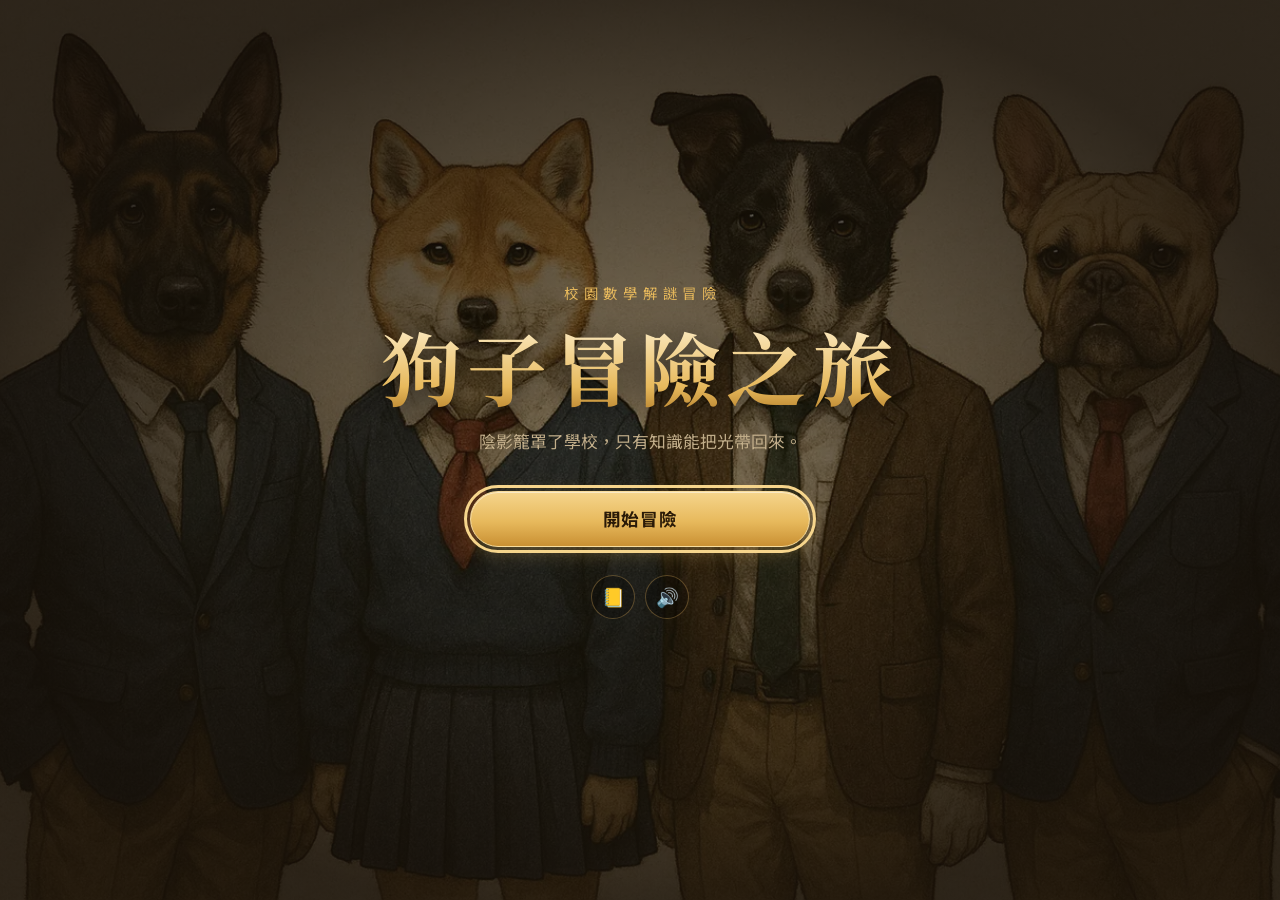
<file: index.html>
<!DOCTYPE html>
<html lang="zh-TW">

<head>
    <meta charset="UTF-8">
    <meta name="viewport" content="width=device-width, initial-scale=1.0, viewport-fit=cover">
    <meta name="theme-color" content="#140e08">
    <meta name="description" content="狗子冒險之旅：和狗狗夥伴一起解開校園數學謎題的冒險遊戲。">
    <title>狗子冒險之旅</title>
    <link rel="icon" href="images/shiba.webp" type="image/webp">
    <link rel="preconnect" href="https://fonts.googleapis.com">
    <link rel="preconnect" href="https://fonts.gstatic.com" crossorigin>
    <link rel="stylesheet" href="https://fonts.googleapis.com/css2?family=Noto+Sans+TC:wght@400;700&family=Noto+Serif+TC:wght@600;700&display=swap">
    <link rel="stylesheet" href="css/game.css">
</head>

<body>
    <div class="scene-bg" style="background-image:url('images/intro.webp')"></div>

    <!-- 標題畫面 -->
    <section id="title-screen" class="screen active" aria-labelledby="game-title">
        <div class="title-badge">校園數學解謎冒險</div>
        <h1 id="game-title" class="game-title">狗子冒險之旅</h1>
        <p class="title-sub">陰影籠罩了學校，只有知識能把光帶回來。</p>
        <div class="title-actions">
            <button id="continue-btn" class="btn btn-primary btn-lg hidden">
                ▶ 繼續冒險 <span class="continue-info" id="continue-info"></span>
            </button>
            <button id="new-game-btn" class="btn btn-primary btn-lg">開始冒險</button>
        </div>
        <div class="title-foot">
            <a class="icon-btn" href="record.html" title="學習紀錄" aria-label="學習紀錄">📒</a>
            <button class="icon-btn" id="sound-btn" type="button"></button>
        </div>
    </section>

    <!-- 故事 -->
    <section id="story-screen" class="screen" aria-label="故事">
        <button class="btn btn-ghost btn-sm story-skip" id="skip-btn" type="button">跳過故事 ⏭</button>
        <div class="story-box panel">
            <p class="story-text" id="story-text" aria-live="polite"></p>
            <div class="story-foot">
                <div class="story-dots" id="story-dots"></div>
                <span class="story-next-hint">點一下或按空白鍵繼續 ▼</span>
            </div>
        </div>
    </section>

    <!-- 角色選擇 -->
    <section id="select-screen" class="screen" aria-labelledby="select-title">
        <div class="select-head">
            <h2 id="select-title">選擇你的冒險夥伴</h2>
            <p>每位夥伴都有獨特的能力，會在挑戰中幫上忙！</p>
        </div>
        <div class="char-grid" id="char-grid" role="radiogroup" aria-labelledby="select-title"></div>
        <div class="select-bar">
            <span class="picked" id="picked-text">尚未選擇夥伴</span>
            <button id="confirm-btn" class="btn btn-primary btn-lg" disabled>出發冒險 →</button>
        </div>
    </section>

    <script src="js/core.js"></script>
    <script src="js/intro.js"></script>
</body>

</html>
</file>
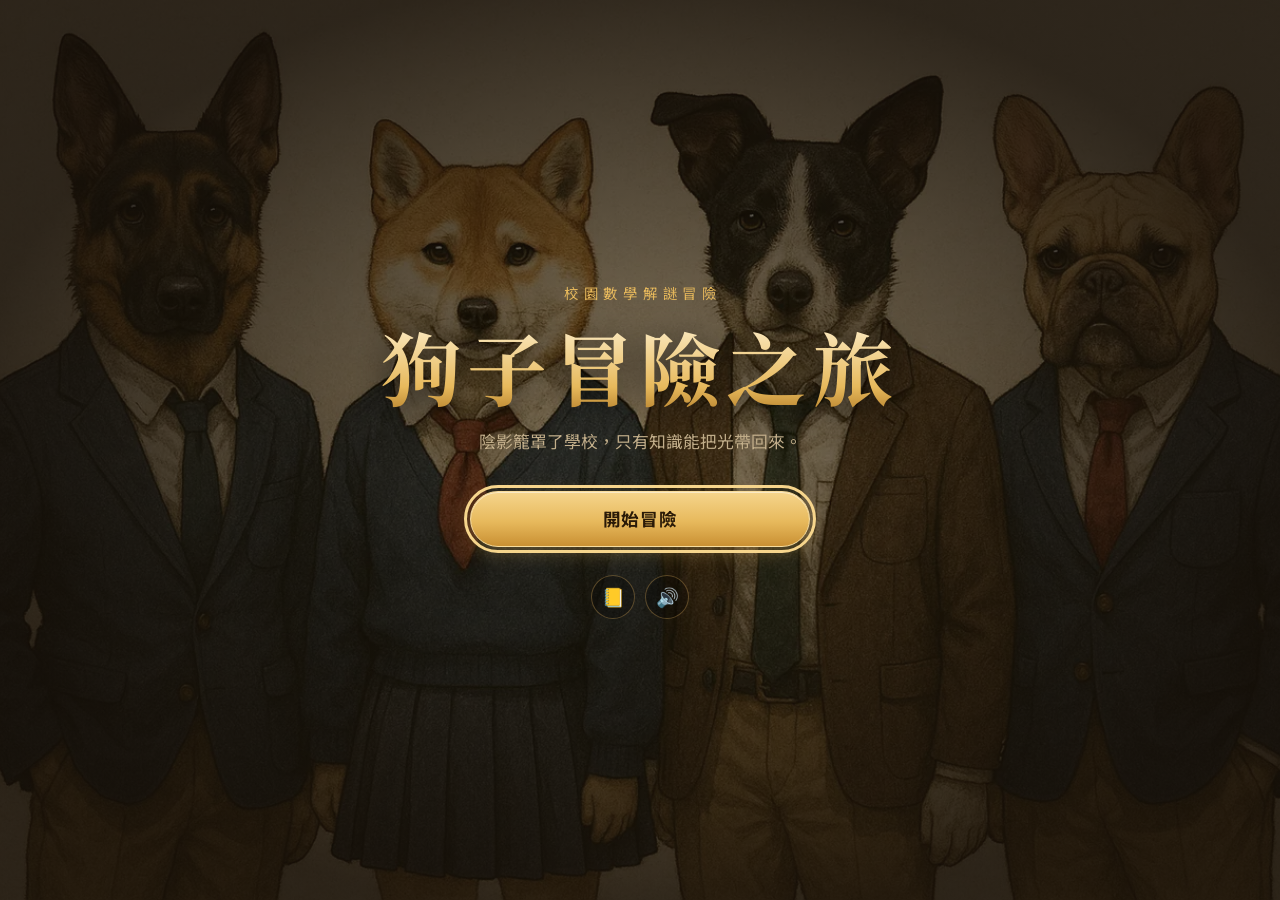
<file: map_selection.html>
<!DOCTYPE html>
<html lang="zh-TW">

<head>
    <meta charset="UTF-8">
    <meta name="viewport" content="width=device-width, initial-scale=1.0, viewport-fit=cover">
    <meta name="theme-color" content="#140e08">
    <title>校園地圖 - 狗子冒險之旅</title>
    <link rel="icon" href="images/shiba.webp" type="image/webp">
    <link rel="preconnect" href="https://fonts.googleapis.com">
    <link rel="preconnect" href="https://fonts.gstatic.com" crossorigin>
    <link rel="stylesheet" href="https://fonts.googleapis.com/css2?family=Noto+Sans+TC:wght@400;700&family=Noto+Serif+TC:wght@600;700&display=swap">
    <link rel="stylesheet" href="css/game.css">
</head>

<body>
    <div class="scene-bg" style="background-image:url('images/map.webp')"></div>

    <header class="hud">
        <img class="hud-avatar" id="hud-avatar" src="" alt="">
        <div class="hud-who">
            <strong id="hud-name"></strong>
            <span id="hud-ability"></span>
        </div>
        <div class="hud-spacer"></div>
        <span class="chip" title="肉乾"><span aria-hidden="true">🦴</span><span class="sr-only">肉乾</span><span class="gold" id="hud-jerky">0</span></span>
        <span class="chip stars-chip" title="星星"><span aria-hidden="true">⭐</span><span class="sr-only">星星</span><span class="gold" id="hud-stars">0</span></span>
        <div class="hud-actions">
            <a class="icon-btn" href="record.html" title="學習紀錄" aria-label="學習紀錄">📒</a>
            <button class="icon-btn" id="sound-btn" type="button"></button>
            <button class="icon-btn" id="menu-btn" type="button" title="選單" aria-label="選單">⚙️</button>
        </div>
    </header>

    <main class="map-main">
        <div class="quest-banner panel">
            <span class="quest-icon" id="quest-icon" aria-hidden="true">🧭</span>
            <div>
                <strong id="quest-title"></strong>
                <p id="quest-desc"></p>
            </div>
            <div class="progress-track">
                <small id="progress-text"></small>
                <div class="bar"><i id="progress-bar"></i></div>
            </div>
        </div>

        <div class="map-frame" id="map-frame">
            <img src="images/map.webp" alt="狗子學校校園地圖" width="1536" height="1024">
            <svg class="route" viewBox="0 0 150 100" aria-hidden="true" id="route"></svg>
        </div>

        <div class="stage-list" id="stage-list"></div>
    </main>

    <script src="js/core.js"></script>
    <script src="js/map_select.js"></script>
</body>

</html>
</file>
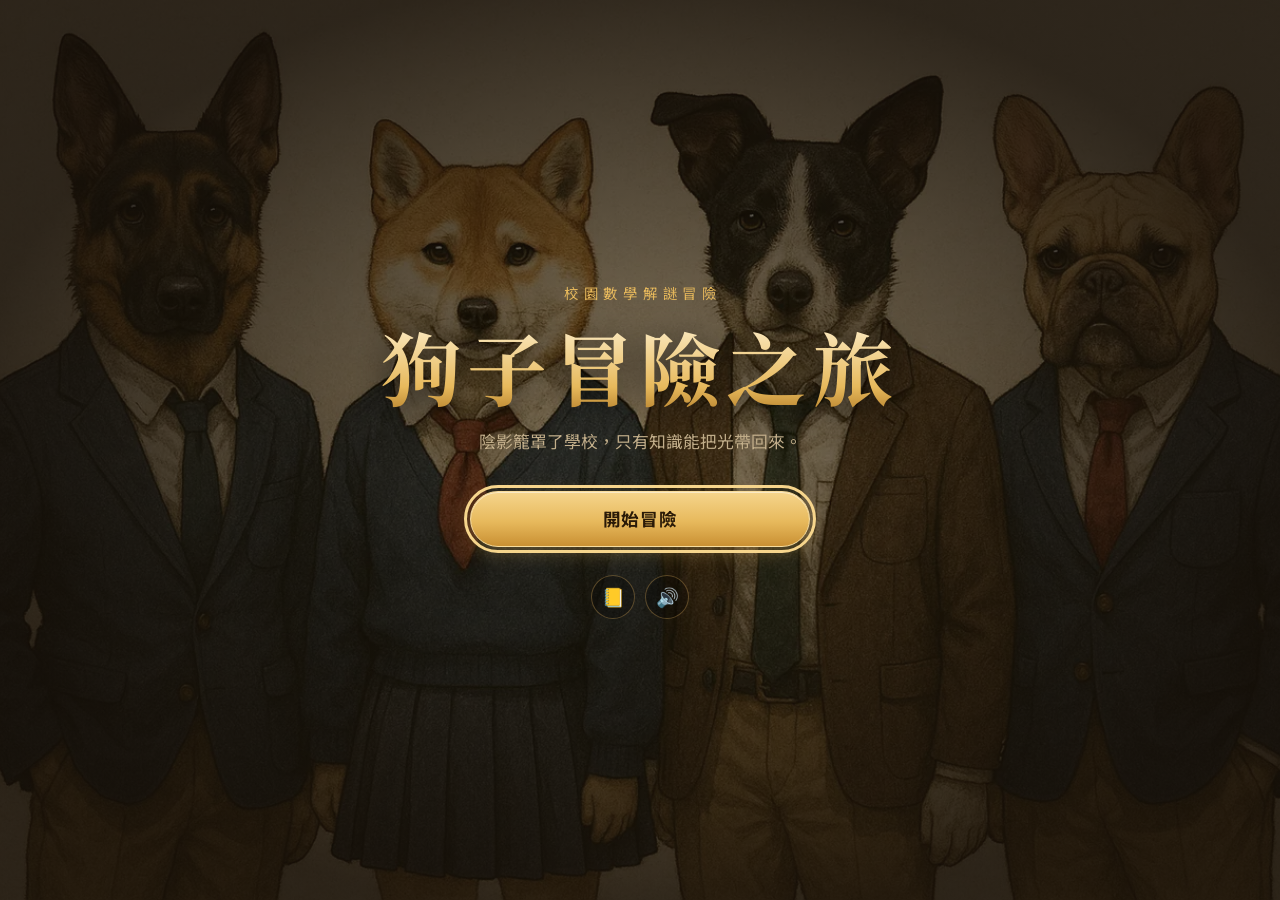
<file: quiz.html>
<!DOCTYPE html>
<html lang="zh-TW">

<head>
    <meta charset="UTF-8">
    <meta name="viewport" content="width=device-width, initial-scale=1.0, viewport-fit=cover">
    <meta name="theme-color" content="#140e08">
    <title>挑戰 - 狗子冒險之旅</title>
    <link rel="icon" href="images/shiba.webp" type="image/webp">
    <link rel="preconnect" href="https://fonts.googleapis.com">
    <link rel="preconnect" href="https://fonts.gstatic.com" crossorigin>
    <link rel="stylesheet" href="https://fonts.googleapis.com/css2?family=Noto+Sans+TC:wght@400;700&family=Noto+Serif+TC:wght@600;700&display=swap">
    <link rel="stylesheet" href="css/game.css">
</head>

<body class="quiz-page">
    <!-- 第一人稱 3D 房間 -->
    <div class="stage3d" id="stage3d">
        <div class="world" id="world">
            <div class="face floor" id="floor"></div>
            <div class="face ceiling" id="ceiling"></div>
            <div class="face wall wall-left" id="wall-left"></div>
            <div class="face wall wall-right" id="wall-right"></div>
            <div class="face wall wall-back" id="wall-back"></div>
            <div class="portal" id="portal"></div>
            <div class="board" id="board">
                <div class="leaf leaf-l"></div>
                <div class="leaf leaf-r"></div>
                <div class="board-content" id="board-content">
                    <div class="board-num" id="q-num"></div>
                    <p class="board-q" id="q-text" aria-live="polite"></p>
                    <p class="board-hint hidden" id="hint-text"></p>
                </div>
            </div>
            <div id="tablets"></div>
        </div>
        <div class="dust" aria-hidden="true"></div>
        <div class="vignette" aria-hidden="true"></div>
        <div class="fader" id="fader"></div>
    </div>

    <header class="hud quiz-hud">
        <button class="icon-btn" id="exit-btn" type="button" title="返回地圖" aria-label="返回地圖">←</button>
        <div class="hud-who">
            <strong id="stage-title"></strong>
            <span id="stage-topic"></span>
        </div>
        <div class="hud-spacer"></div>
        <span class="chip" id="streak-chip" title="連續答對"><span aria-hidden="true">🔥</span><span class="sr-only">連續答對</span><span class="gold" id="hud-streak">0</span></span>
        <span class="chip" id="jerky-chip" title="肉乾"><span aria-hidden="true">🦴</span><span class="sr-only">肉乾</span><span class="gold" id="hud-jerky">0</span></span>
        <div class="hud-actions">
            <button class="icon-btn" id="auto-read-btn" type="button"></button>
            <button class="icon-btn" id="sound-btn" type="button"></button>
        </div>
        <div class="steps" id="steps" aria-hidden="true"></div>
    </header>

    <!-- 答題後的解說 -->
    <div class="sheet hidden" id="feedback" role="status"></div>

    <!-- 底部操作列 -->
    <nav class="quiz-bar" id="quiz-bar">
        <button class="icon-btn" id="read-btn" type="button" title="朗讀題目" aria-label="朗讀題目">🔊</button>
        <button class="icon-btn tool-btn" id="hint-btn" type="button" title="提示（花 1 個肉乾）" aria-label="提示，花 1 個肉乾">💡<small>1</small></button>
        <button class="icon-btn tool-btn hidden" id="ability-btn" type="button" title="智慧之眼：刪去兩個錯誤選項" aria-label="智慧之眼：刪去兩個錯誤選項">👁️<small>1</small></button>
        <div class="hud-spacer"></div>
        <button class="btn btn-primary" id="submit-btn" type="button" disabled>點選一塊石碑</button>
        <button class="btn btn-primary hidden" id="next-btn" type="button">推開大門 →</button>
    </nav>

    <!-- 結算 -->
    <div class="result-overlay hidden" id="result-overlay">
        <section class="quiz-card panel result" id="result-card" aria-live="polite"></section>
    </div>

    <script src="js/core.js"></script>
    <script src="js/quiz_data.js"></script>
    <script src="js/quiz_logic.js"></script>
</body>

</html>
</file>
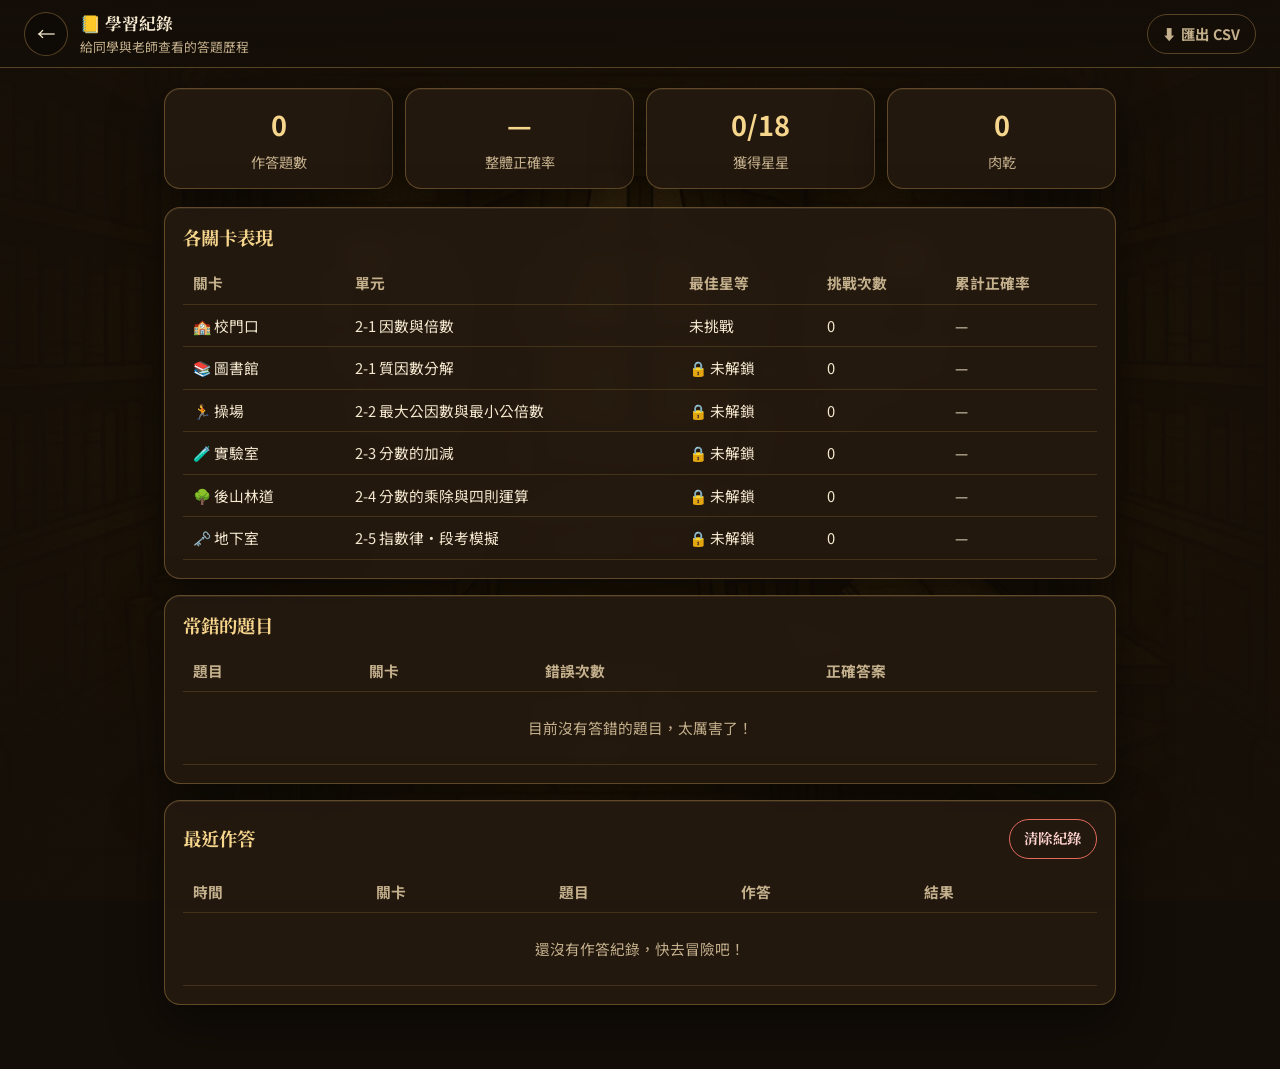
<file: record.html>
<!DOCTYPE html>
<html lang="zh-TW">

<head>
    <meta charset="UTF-8">
    <meta name="viewport" content="width=device-width, initial-scale=1.0, viewport-fit=cover">
    <meta name="theme-color" content="#140e08">
    <title>學習紀錄 - 狗子冒險之旅</title>
    <link rel="icon" href="images/shiba.webp" type="image/webp">
    <link rel="preconnect" href="https://fonts.googleapis.com">
    <link rel="preconnect" href="https://fonts.gstatic.com" crossorigin>
    <link rel="stylesheet" href="https://fonts.googleapis.com/css2?family=Noto+Sans+TC:wght@400;700&family=Noto+Serif+TC:wght@600;700&display=swap">
    <link rel="stylesheet" href="css/game.css">
</head>

<body>
    <div class="scene-bg" style="background-image:url('images/library.webp')"></div>

    <header class="hud">
        <a class="icon-btn" id="back-btn" href="map_selection.html" title="返回" aria-label="返回">←</a>
        <div class="hud-who"><strong>📒 學習紀錄</strong><span>給同學與老師查看的答題歷程</span></div>
        <div class="hud-spacer"></div>
        <button class="btn btn-sm btn-ghost" id="export-btn" type="button">⬇ 匯出 CSV</button>
    </header>

    <main class="record-main">
        <div class="summary-grid" id="summary"></div>

        <section class="record-section panel">
            <h2>各關卡表現</h2>
            <div class="table-wrap">
                <table>
                    <thead><tr><th>關卡</th><th>單元</th><th>最佳星等</th><th>挑戰次數</th><th>累計正確率</th></tr></thead>
                    <tbody id="stage-rows"></tbody>
                </table>
            </div>
        </section>

        <section class="record-section panel">
            <h2>常錯的題目</h2>
            <div class="table-wrap">
                <table>
                    <thead><tr><th>題目</th><th>關卡</th><th>錯誤次數</th><th>正確答案</th></tr></thead>
                    <tbody id="wrong-rows"></tbody>
                </table>
            </div>
        </section>

        <section class="record-section panel">
            <h2>最近作答 <button class="btn btn-sm btn-danger" id="clear-btn" type="button">清除紀錄</button></h2>
            <div class="table-wrap">
                <table>
                    <thead><tr><th>時間</th><th>關卡</th><th>題目</th><th>作答</th><th>結果</th></tr></thead>
                    <tbody id="history-rows"></tbody>
                </table>
            </div>
        </section>
    </main>

    <script src="js/core.js"></script>
    <script src="js/record.js"></script>
</body>

</html>
</file>
<file: css/game.css>
/* css/game.css — 狗子冒險之旅：統一的「古典學院」視覺主題 */

:root {
    --bg: #140e08;
    --bg-2: #1e150c;
    --panel: rgba(36, 26, 16, 0.92);
    --panel-solid: #241a10;
    --panel-2: #2f2214;
    --line: rgba(214, 170, 92, 0.35);
    --line-strong: #c99a45;
    --gold: #e7b95c;
    --gold-2: #f6d58c;
    --text: #f4e8cf;
    --muted: #c4b08c;
    --correct: #62c27b;
    --correct-bg: rgba(98, 194, 123, 0.16);
    --wrong: #e46a5e;
    --wrong-bg: rgba(228, 106, 94, 0.16);
    --info: #6eb3e6;
    --radius: 16px;
    --shadow: 0 18px 50px rgba(0, 0, 0, 0.55);
    --font-serif: 'Noto Serif TC', 'Songti TC', 'PMingLiU', serif;
    --font-sans: 'Noto Sans TC', 'PingFang TC', 'Microsoft JhengHei', sans-serif;
}

*, *::before, *::after { box-sizing: border-box; }

html { -webkit-text-size-adjust: 100%; }

body {
    margin: 0;
    min-height: 100vh;
    min-height: 100dvh;
    background: var(--bg);
    color: var(--text);
    font-family: var(--font-sans);
    font-size: 17px;
    line-height: 1.6;
    -webkit-font-smoothing: antialiased;
    animation: page-enter .35s ease-out both;
}
body.page-leave { animation: page-leave .22s ease-in both; }
@keyframes page-enter { from { opacity: 0; } to { opacity: 1; } }
@keyframes page-leave { to { opacity: 0; } }

h1, h2, h3 { font-family: var(--font-serif); font-weight: 700; margin: 0; line-height: 1.3; }
img { max-width: 100%; display: block; }
button { font: inherit; color: inherit; }
.hidden { display: none !important; }
.sr-only { position: absolute; width: 1px; height: 1px; overflow: hidden; clip: rect(0 0 0 0); white-space: nowrap; }

:focus-visible { outline: 3px solid var(--gold-2); outline-offset: 3px; }

/* --- 背景場景 --- */
.scene-bg {
    position: fixed; inset: 0; z-index: -1;
    background-size: cover; background-position: center;
}
.scene-bg::after {
    content: ''; position: absolute; inset: 0;
    background: radial-gradient(ellipse at center, rgba(20, 14, 8, 0.45) 0%, rgba(20, 14, 8, 0.88) 75%);
}

/* --- 面板 --- */
.panel {
    background: var(--panel);
    border: 1px solid var(--line);
    border-radius: var(--radius);
    box-shadow: var(--shadow), inset 0 1px 0 rgba(255, 230, 170, 0.08);
    backdrop-filter: blur(6px);
}

/* --- 按鈕 --- */
.btn {
    display: inline-flex; align-items: center; justify-content: center; gap: 8px;
    min-height: 48px; padding: 10px 22px;
    border-radius: 999px; border: 1px solid var(--line-strong);
    background: transparent; color: var(--text);
    font-weight: 700; letter-spacing: .04em; cursor: pointer;
    text-decoration: none; user-select: none;
    transition: transform .12s ease, background .2s ease, box-shadow .2s ease, opacity .2s;
}
.btn:hover { background: rgba(231, 185, 92, 0.12); }
.btn:active { transform: scale(.97); }
.btn:disabled { opacity: .4; cursor: not-allowed; transform: none; }
.btn-primary {
    background: linear-gradient(180deg, var(--gold-2), var(--gold) 55%, #c99033);
    color: #2a1a07; border-color: #f8dc9c;
    box-shadow: 0 6px 18px rgba(231, 185, 92, 0.3), inset 0 1px 0 rgba(255, 255, 255, 0.5);
}
.btn-primary:hover { background: linear-gradient(180deg, #fbe2a8, var(--gold-2) 55%, var(--gold)); box-shadow: 0 8px 24px rgba(231, 185, 92, 0.45); }
.btn-ghost { border-color: var(--line); color: var(--muted); }
.btn-ghost:hover { color: var(--text); border-color: var(--line-strong); }
.btn-danger { border-color: var(--wrong); color: #ffd3cd; }
.btn-danger:hover { background: var(--wrong-bg); }
.btn-lg { min-height: 56px; padding: 12px 34px; font-size: 1.1rem; }
.btn-sm { min-height: 40px; padding: 6px 14px; font-size: .9rem; }
.icon-btn {
    width: 44px; height: 44px; border-radius: 50%;
    border: 1px solid var(--line); background: rgba(0, 0, 0, .25);
    display: inline-grid; place-items: center; cursor: pointer; font-size: 1.15rem;
    transition: background .2s, border-color .2s;
    text-decoration: none; color: var(--text);
}
.icon-btn:hover { background: rgba(231, 185, 92, .15); border-color: var(--line-strong); }

/* --- 頂部狀態列 HUD --- */
.hud {
    position: sticky; top: 0; z-index: 20;
    display: flex; align-items: center; gap: 12px;
    padding: 10px clamp(12px, 3vw, 24px);
    background: linear-gradient(180deg, rgba(20, 14, 8, .96), rgba(20, 14, 8, .82));
    border-bottom: 1px solid var(--line);
    backdrop-filter: blur(8px);
}
.hud-avatar {
    width: 46px; height: 46px; border-radius: 50%;
    object-fit: cover; object-position: 50% 12%;
    border: 2px solid var(--gold); flex-shrink: 0; background: var(--panel-2);
}
.hud-who { min-width: 0; }
.hud-who strong { display: block; font-family: var(--font-serif); font-size: 1.05rem; }
.hud-who span { display: block; font-size: .8rem; color: var(--muted); white-space: nowrap; overflow: hidden; text-overflow: ellipsis; }
.hud-spacer { flex: 1; }
.chip {
    display: inline-flex; align-items: center; gap: 6px;
    padding: 6px 12px; border-radius: 999px;
    background: rgba(0, 0, 0, .3); border: 1px solid var(--line);
    font-weight: 700; white-space: nowrap; font-variant-numeric: tabular-nums;
}
.chip .gold { color: var(--gold-2); }
.chip.bump { animation: bump .45s ease; }
@keyframes bump { 30% { transform: scale(1.25); background: rgba(231, 185, 92, .3); } }
.hud-actions { display: flex; gap: 8px; }

/* --- 對話框 --- */
.dialog-overlay {
    position: fixed; inset: 0; z-index: 100;
    display: grid; place-items: center; padding: 16px;
    background: rgba(8, 5, 2, .72);
    animation: fade-in .18s ease-out;
}
.dialog-overlay.closing { animation: fade-out .18s ease-in forwards; }
.dialog {
    width: min(460px, 100%); padding: 28px 24px 22px; text-align: center;
    background: var(--panel-solid);
    animation: pop-in .25s cubic-bezier(.2, 1.4, .4, 1);
    max-height: calc(100dvh - 32px); overflow-y: auto;
}
.dialog-icon { font-size: 2.6rem; line-height: 1; margin-bottom: 8px; }
.dialog h2 { color: var(--gold-2); font-size: 1.35rem; margin-bottom: 10px; }
.dialog-body { color: var(--muted); margin-bottom: 20px; }
.dialog-body.plain { white-space: pre-line; }
.dialog-actions { display: flex; gap: 10px; justify-content: center; flex-wrap: wrap; }
@keyframes fade-in { from { opacity: 0; } }
@keyframes fade-out { to { opacity: 0; } }
@keyframes pop-in { from { opacity: 0; transform: scale(.88) translateY(10px); } }

/* --- 提示訊息 --- */
.toast-wrap {
    position: fixed; left: 50%; bottom: 24px; transform: translateX(-50%);
    z-index: 120; display: flex; flex-direction: column; gap: 8px; align-items: center;
    pointer-events: none; width: max-content; max-width: calc(100% - 32px);
}
.toast {
    padding: 10px 18px; border-radius: 999px;
    background: var(--panel-solid); border: 1px solid var(--line-strong);
    box-shadow: var(--shadow); font-weight: 700; text-align: center;
    animation: toast-in .3s cubic-bezier(.2, 1.3, .4, 1);
}
.toast.out { opacity: 0; transform: translateY(8px); transition: .3s; }
@keyframes toast-in { from { opacity: 0; transform: translateY(16px); } }

/* =========================================================
   首頁：標題 / 故事 / 角色選擇
   ========================================================= */
.screen { min-height: 100vh; min-height: 100dvh; display: none; }
.screen.active { display: flex; animation: page-enter .45s ease-out; }

#title-screen { flex-direction: column; align-items: center; justify-content: center; padding: 32px 16px; text-align: center; }
.title-badge { font-size: .9rem; letter-spacing: .4em; color: var(--gold); margin-bottom: 10px; text-indent: .4em; }
.game-title {
    font-size: clamp(2.6rem, 9vw, 5rem); letter-spacing: .08em;
    background: linear-gradient(180deg, #fff3d4, var(--gold) 70%, #b07a26);
    -webkit-background-clip: text; background-clip: text; color: transparent;
    filter: drop-shadow(0 4px 18px rgba(0, 0, 0, .7));
}
.title-sub { color: var(--muted); margin: 10px 0 36px; font-size: 1.05rem; }
.title-actions { display: flex; flex-direction: column; gap: 12px; width: min(340px, 100%); }
.title-actions .btn { width: 100%; }
.continue-info { font-size: .85rem; font-weight: 400; opacity: .8; }
.title-foot { margin-top: 28px; display: flex; gap: 10px; }

#story-screen { align-items: flex-end; justify-content: center; padding: 16px 16px max(24px, env(safe-area-inset-bottom)); cursor: pointer; }
.story-box { width: min(760px, 100%); padding: 26px 26px 18px; position: relative; }
.story-text { font-family: var(--font-serif); font-size: clamp(1.15rem, 3.4vw, 1.45rem); min-height: 4.8em; line-height: 1.75; }
.story-text .caret { display: inline-block; width: .55em; height: 1.1em; vertical-align: -.15em; background: var(--gold); margin-left: 2px; animation: blink 1s steps(1) infinite; }
@keyframes blink { 50% { opacity: 0; } }
.story-foot { display: flex; align-items: center; justify-content: space-between; margin-top: 14px; gap: 12px; }
.story-dots { display: flex; gap: 6px; }
.story-dots i { width: 8px; height: 8px; border-radius: 50%; background: var(--line); }
.story-dots i.on { background: var(--gold); }
.story-next-hint { color: var(--muted); font-size: .85rem; animation: nudge 1.4s ease-in-out infinite; }
@keyframes nudge { 50% { transform: translateY(3px); opacity: .6; } }
.story-skip { position: fixed; top: 16px; right: 16px; }

#select-screen { flex-direction: column; align-items: center; padding: 28px 16px 120px; }
.select-head { text-align: center; margin-bottom: 22px; }
.select-head h2 { font-size: clamp(1.6rem, 5vw, 2.2rem); color: var(--gold-2); }
.select-head p { color: var(--muted); margin: 6px 0 0; }
.char-grid { display: grid; grid-template-columns: repeat(4, 1fr); gap: 16px; width: min(1040px, 100%); }
.char-card {
    position: relative; text-align: left; padding: 0; overflow: hidden; cursor: pointer;
    border-radius: var(--radius); border: 2px solid var(--line);
    background: var(--panel-solid);
    transition: transform .2s ease, border-color .2s, box-shadow .2s;
    display: flex; flex-direction: column;
}
.char-card:hover { transform: translateY(-4px); border-color: var(--line-strong); }
.char-card[aria-checked="true"] {
    border-color: var(--gold-2);
    box-shadow: 0 0 0 3px rgba(246, 213, 140, .35), 0 16px 40px rgba(231, 185, 92, .25);
    transform: translateY(-6px);
}
.char-card .portrait { aspect-ratio: 4 / 4.4; object-fit: cover; object-position: 50% 8%; width: 100%; background: var(--panel-2); }
.char-card .check {
    position: absolute; top: 10px; right: 10px; width: 34px; height: 34px; border-radius: 50%;
    display: grid; place-items: center; background: var(--gold); color: #2a1a07; font-weight: 900;
    transform: scale(0); transition: transform .25s cubic-bezier(.2, 1.5, .4, 1);
}
.char-card[aria-checked="true"] .check { transform: scale(1); }
.char-info { padding: 14px 14px 16px; flex: 1; }
.char-info h3 { font-size: 1.3rem; color: var(--gold-2); }
.char-trait { color: var(--muted); font-size: .88rem; margin: 2px 0 10px; }
.ability-tag {
    display: inline-block; font-size: .78rem; font-weight: 700; letter-spacing: .05em;
    padding: 2px 10px; border-radius: 999px; background: rgba(231, 185, 92, .16); color: var(--gold-2);
    border: 1px solid var(--line);
}
.ability-desc { font-size: .9rem; margin: 6px 0 0; }
.select-bar {
    position: fixed; left: 0; right: 0; bottom: 0; z-index: 10;
    display: flex; justify-content: center; align-items: center; gap: 14px;
    padding: 14px 16px max(14px, env(safe-area-inset-bottom));
    background: linear-gradient(0deg, rgba(20, 14, 8, .98) 60%, rgba(20, 14, 8, 0));
}
.select-bar .picked { color: var(--muted); font-size: .95rem; }

/* =========================================================
   地圖頁
   ========================================================= */
.map-main { width: min(1200px, 100%); margin: 0 auto; padding: 16px clamp(12px, 3vw, 24px) 40px; }
.quest-banner { display: flex; align-items: center; gap: 14px; padding: 14px 18px; margin-bottom: 14px; }
.quest-banner .quest-icon { font-size: 1.8rem; }
.quest-banner strong { color: var(--gold-2); }
.quest-banner p { margin: 0; color: var(--muted); font-size: .92rem; }
.progress-track { flex: 1; min-width: 120px; max-width: 260px; margin-left: auto; text-align: right; }
.progress-track small { color: var(--muted); font-size: .8rem; }
.bar { height: 10px; border-radius: 999px; background: rgba(0, 0, 0, .4); border: 1px solid var(--line); overflow: hidden; }
.bar > i { display: block; height: 100%; width: 0; background: linear-gradient(90deg, var(--gold), var(--gold-2)); border-radius: inherit; transition: width .6s cubic-bezier(.3, 1, .4, 1); }

.map-frame { position: relative; aspect-ratio: 3 / 2; border-radius: var(--radius); overflow: hidden; border: 2px solid var(--line-strong); box-shadow: var(--shadow); }
.map-frame > img { width: 100%; height: 100%; object-fit: cover; }
.map-frame svg.route { position: absolute; inset: 0; width: 100%; height: 100%; pointer-events: none; }
.route path { fill: none; stroke: rgba(246, 213, 140, .25); stroke-width: .5; stroke-dasharray: 1.4 1.2; }
.route path.done { stroke: var(--gold-2); stroke-opacity: .85; }

.pin {
    position: absolute; transform: translate(-50%, -50%);
    display: flex; flex-direction: column; align-items: center; gap: 4px;
    background: none; border: 0; padding: 0; cursor: pointer;
}
.pin-badge {
    width: clamp(44px, 6vw, 64px); height: clamp(44px, 6vw, 64px); border-radius: 50%;
    display: grid; place-items: center; font-size: clamp(1.3rem, 2.6vw, 1.9rem);
    background: radial-gradient(circle at 35% 30%, #4a3620, #20160b);
    border: 3px solid var(--gold); box-shadow: 0 6px 18px rgba(0, 0, 0, .6);
    transition: transform .2s cubic-bezier(.2, 1.5, .4, 1);
}
.pin:hover .pin-badge { transform: scale(1.12); }
.pin-label {
    font-family: var(--font-serif); font-weight: 700; font-size: clamp(.75rem, 1.5vw, .95rem);
    padding: 2px 10px; border-radius: 999px; background: rgba(20, 14, 8, .88); border: 1px solid var(--line);
    white-space: nowrap;
}
.pin-stars { color: var(--gold-2); font-size: clamp(.7rem, 1.3vw, .85rem); letter-spacing: .1em; text-shadow: 0 1px 3px #000; line-height: 1; }
.pin.locked .pin-badge { filter: grayscale(1) brightness(.55); border-color: #6d5a3b; }
.pin.locked .pin-label { color: var(--muted); }
.pin.current .pin-badge { animation: pulse 1.8s ease-out infinite; border-color: var(--gold-2); }
@keyframes pulse {
    0% { box-shadow: 0 0 0 0 rgba(246, 213, 140, .7), 0 6px 18px rgba(0, 0, 0, .6); }
    70% { box-shadow: 0 0 0 18px rgba(246, 213, 140, 0), 0 6px 18px rgba(0, 0, 0, .6); }
    100% { box-shadow: 0 0 0 0 rgba(246, 213, 140, 0), 0 6px 18px rgba(0, 0, 0, .6); }
}
.pin.cleared .pin-badge { border-color: var(--correct); }
.pin .you {
    position: absolute; bottom: calc(100% - 6px); width: 38px; height: 38px; border-radius: 50%;
    object-fit: cover; object-position: 50% 10%; border: 2px solid var(--gold-2);
    animation: hop 1.6s ease-in-out infinite;
}
@keyframes hop { 50% { transform: translateY(-6px); } }

.stage-list { display: grid; grid-template-columns: repeat(3, 1fr); gap: 12px; margin-top: 16px; }
.stage-item {
    display: flex; align-items: center; gap: 12px; padding: 12px 14px; text-align: left; cursor: pointer;
    border-radius: 14px; border: 1px solid var(--line); background: var(--panel); transition: border-color .2s, transform .15s;
}
.stage-item:hover { border-color: var(--line-strong); transform: translateY(-2px); }
.stage-item .num { font-size: 1.6rem; width: 44px; text-align: center; flex-shrink: 0; }
.stage-item strong { font-family: var(--font-serif); display: block; }
.stage-item small { color: var(--muted); display: block; font-size: .8rem; }
.stage-item .s { margin-left: auto; color: var(--gold-2); white-space: nowrap; letter-spacing: .08em; }
.stage-item.locked { opacity: .55; }
.stage-item.current { border-color: var(--gold); box-shadow: 0 0 0 1px var(--gold) inset; }

.stage-dialog-art { width: 100%; aspect-ratio: 16 / 8; object-fit: cover; border-radius: 12px; margin-bottom: 14px; border: 1px solid var(--line); }
.stage-meta { display: flex; gap: 8px; justify-content: center; flex-wrap: wrap; margin-top: 12px; }
.stage-meta span { font-size: .85rem; padding: 4px 10px; border-radius: 999px; background: rgba(0, 0, 0, .3); border: 1px solid var(--line); color: var(--text); }

/* =========================================================
   答題頁：第一人稱 3D 教室
   ========================================================= */
body.quiz-page { overflow: hidden; height: 100vh; height: 100dvh; background: #0c0805; overscroll-behavior: none; }

.stage3d {
    position: fixed; inset: 0; overflow: hidden;
    touch-action: none; user-select: none; -webkit-user-select: none;
    background: radial-gradient(ellipse at 50% 35%, #2a1d10, #0c0805 70%);
}
.world { position: absolute; width: 0; height: 0; transform-style: preserve-3d; will-change: transform; }
.world > * { position: absolute; left: 0; top: 0; transform-origin: 0 0; }
#tablets > .tablet { position: absolute; left: 0; top: 0; }
#tablets { transform-style: preserve-3d; }
.face { backface-visibility: visible; }

.wall {
    background:
        linear-gradient(rgba(16, 10, 5, .72), rgba(16, 10, 5, .82)),
        var(--wall-img) center / cover;
}
.wall-left, .wall-right {
    background:
        linear-gradient(90deg, rgba(10, 6, 3, .55), rgba(10, 6, 3, .92)),
        var(--wall-img) center / cover;
}
.wall-right { background: linear-gradient(270deg, rgba(10, 6, 3, .55), rgba(10, 6, 3, .92)), var(--wall-img) center / cover; }
.wall-back { box-shadow: inset 0 -40px 60px rgba(0, 0, 0, .55); }
.floor {
    background:
        linear-gradient(180deg, rgba(8, 5, 2, .75), rgba(8, 5, 2, 0) 45%),
        repeating-linear-gradient(90deg, #5b3b1e 0 118px, #3b2511 118px 122px),
        linear-gradient(#6a4523, #4a2f16);
}
.ceiling {
    background:
        radial-gradient(ellipse at 50% 35%, rgba(255, 214, 140, .35), transparent 45%),
        repeating-linear-gradient(0deg, #1c120a 0 160px, #120b05 160px 175px);
}
body[data-stage="forest"] .floor { background: linear-gradient(180deg, rgba(5, 10, 3, .8), rgba(5, 10, 3, 0) 45%), radial-gradient(circle at 30% 40%, #3e5a22, #22340f 70%); }
body[data-stage="forest"] .ceiling { background: radial-gradient(ellipse at 50% 40%, rgba(190, 240, 150, .25), transparent 50%), #0f1a08; }
body[data-stage="playground"] .floor { background: linear-gradient(180deg, rgba(8, 5, 2, .7), rgba(8, 5, 2, 0) 45%), repeating-linear-gradient(90deg, #8d4b2d 0 160px, #e9d6b0 160px 168px); }
body[data-stage="basement"] .floor { background: linear-gradient(180deg, rgba(0, 0, 0, .85), rgba(0, 0, 0, .2) 50%), repeating-linear-gradient(90deg, #2c2a24 0 140px, #1a1915 140px 146px), #2a2721; }

/* 門後的光 */
.portal {
    transform: var(--base);
    background: radial-gradient(ellipse at 50% 55%, #fffbe8 0%, #ffe3a1 30%, #d99b3a 70%, #6b4210 100%);
    box-shadow: 0 0 120px 40px rgba(255, 220, 150, .35);
}

/* 黑板（雙開門） */
.board { transform: var(--base); transform-style: preserve-3d; }
.leaf {
    position: absolute; top: 0; bottom: 0; width: 50%;
    background:
        radial-gradient(ellipse at 30% 30%, rgba(255, 255, 255, .06), transparent 60%),
        linear-gradient(160deg, #2f4a3a, #1c3326 70%);
    border: calc(var(--fs) * .55) solid #6b4523;
    box-shadow: inset 0 0 40px rgba(0, 0, 0, .5), 0 20px 50px rgba(0, 0, 0, .6);
    transition: transform 1s cubic-bezier(.5, 0, .3, 1);
}
.leaf-l { left: 0; transform-origin: 0 50%; border-right-width: calc(var(--fs) * .12); }
.leaf-r { right: 0; transform-origin: 100% 50%; border-left-width: calc(var(--fs) * .12); }
.board.open .leaf-l { transform: rotateY(80deg); }
.board.open .leaf-r { transform: rotateY(-80deg); }
.board.reset .leaf { transition: none; }
.board-content {
    position: absolute; inset: 0; padding: calc(var(--fs) * 1.1) calc(var(--fs) * 1.3);
    display: flex; flex-direction: column; justify-content: center; gap: calc(var(--fs) * .4);
    transform: translateZ(2px);
    font-size: var(--fs); color: #f4f1e6;
    transition: opacity .3s;
    animation: chalk-in .6s ease-out;
}
.board-content.fade { opacity: 0; }
@keyframes chalk-in { from { opacity: 0; filter: blur(4px); } }
.board-num {
    align-self: flex-start; font-size: .62em; font-weight: 700; letter-spacing: .08em;
    color: #20160a; background: var(--gold); padding: .1em .7em; border-radius: .5em;
}
.board-q {
    margin: 0; font-family: var(--font-serif); font-weight: 700; line-height: 1.55;
    text-shadow: 0 0 1px rgba(255, 255, 255, .6), 0 2px 0 rgba(0, 0, 0, .25);
    overflow-wrap: anywhere;
}
.board-hint { margin: 0; font-size: .78em; line-height: 1.5; color: #a9dcff; text-shadow: 0 0 1px rgba(169, 220, 255, .6); animation: chalk-in .5s ease-out; }

/* 石碑（選項） */
.tablet {
    --ly: 0px; --lz: 0px; --rx: 0deg;
    transform: var(--base) translateY(var(--ly)) translateZ(var(--lz)) rotateX(var(--rx));
    transform-origin: 50% 100%;
    transform-style: preserve-3d;
    transition: transform .45s cubic-bezier(.2, 1.3, .4, 1), opacity .4s, filter .3s;
    padding: 0; border: 0; background: none; cursor: pointer;
    font-size: var(--fs); color: var(--text);
    -webkit-tap-highlight-color: transparent;
}
.t-face {
    position: absolute; inset: 0; display: flex; align-items: center; justify-content: center; gap: .45em;
    padding: .3em .5em;
    border-radius: .55em .55em .25em .25em;
    background:
        radial-gradient(ellipse at 50% 0%, rgba(255, 236, 190, .18), transparent 60%),
        linear-gradient(180deg, #6d5a44, #4b3c2c 60%, #3a2e21);
    border: .12em solid #8e7553;
    box-shadow: inset 0 .1em 0 rgba(255, 240, 210, .25), inset 0 -.3em .6em rgba(0, 0, 0, .35);
    transition: background .3s, border-color .3s, box-shadow .3s;
}
.t-top {
    position: absolute; left: 0; right: 0; top: 0; height: var(--depth);
    transform-origin: 50% 0; transform: rotateX(-90deg);
    background: linear-gradient(#8a7254, #5e4b36); border-radius: .3em;
}
.t-shadow {
    position: absolute; left: -12%; right: -12%; top: 100%; height: 60%;
    transform-origin: 50% 0; transform: rotateX(90deg);
    background: radial-gradient(ellipse at 50% 20%, rgba(0, 0, 0, .65), transparent 70%);
    pointer-events: none;
}
.t-key {
    flex-shrink: 0; width: 1.45em; height: 1.45em; border-radius: .4em; display: grid; place-items: center;
    font-size: .8em; font-weight: 900; color: var(--gold-2);
    background: rgba(0, 0, 0, .35); border: 1px solid rgba(246, 213, 140, .4);
}
.t-text { font-weight: 700; line-height: 1.25; text-align: center; text-shadow: 0 2px 2px rgba(0, 0, 0, .5); overflow-wrap: anywhere; }

.tablet:hover:not(:disabled) { --ly: -4%; }
.tablet.selected { --ly: -9%; --lz: 12px; }
.tablet.selected .t-face {
    border-color: var(--gold-2);
    background: radial-gradient(ellipse at 50% 0%, rgba(255, 236, 190, .4), transparent 70%), linear-gradient(180deg, #8a6d3f, #5e4726);
    box-shadow: 0 0 1.2em rgba(246, 213, 140, .7), inset 0 .1em 0 rgba(255, 240, 210, .4);
}
.tablet.selected .t-key { background: var(--gold); color: #2a1a07; }
.tablet.correct { --ly: -12%; --lz: 16px; }
.tablet.correct .t-face {
    border-color: #9ff0b4;
    background: radial-gradient(ellipse at 50% 0%, rgba(210, 255, 220, .5), transparent 70%), linear-gradient(180deg, #3f8a55, #24563a);
    box-shadow: 0 0 1.6em rgba(98, 194, 123, .9);
}
.tablet.correct .t-key { background: var(--correct); color: #08230f; }
.tablet.wrong .t-face, .tablet.cracked .t-face {
    border-color: var(--wrong);
    background:
        linear-gradient(115deg, transparent 46%, rgba(0, 0, 0, .7) 47%, transparent 49%),
        linear-gradient(60deg, transparent 58%, rgba(0, 0, 0, .6) 59%, transparent 60.5%),
        linear-gradient(180deg, #7a3a30, #4a2019);
}
.tablet.wrong { animation: rattle .45s; }
.tablet.cracked { opacity: .45; animation: rattle .45s; }
.tablet.fallen { --rx: -82deg; opacity: .35; }
.tablet.leaving { opacity: 0; --ly: 20%; pointer-events: none; }
.tablet:disabled { cursor: default; }
@keyframes rattle { 25% { translate: -4% 0; } 50% { translate: 4% 0; } 75% { translate: -2% 0; } }

/* 分數排版 */
.frac { display: inline-flex; flex-direction: column; align-items: center; vertical-align: middle; font-size: .78em; line-height: 1.1; margin: 0 .12em; }
.frac > span { padding: 0 .15em; }
.frac > span:first-child { border-bottom: .09em solid currentColor; }
sup { font-size: .62em; line-height: 0; }
.t-text .frac { font-size: .92em; }

/* 氛圍：漂浮灰塵、暗角、轉場 */
.vignette { position: absolute; inset: 0; pointer-events: none; background: radial-gradient(ellipse at 50% 45%, transparent 55%, rgba(0, 0, 0, .65)); }
.dust { position: absolute; inset: 0; pointer-events: none; opacity: .5;
    background-image:
        radial-gradient(1.5px 1.5px at 20% 30%, #ffe9b8, transparent),
        radial-gradient(1px 1px at 70% 20%, #ffe9b8, transparent),
        radial-gradient(1.5px 1.5px at 40% 70%, #ffe9b8, transparent),
        radial-gradient(1px 1px at 85% 60%, #ffe9b8, transparent),
        radial-gradient(1px 1px at 10% 80%, #ffe9b8, transparent),
        radial-gradient(1.5px 1.5px at 60% 45%, #ffe9b8, transparent);
    animation: dust 14s linear infinite alternate;
}
@keyframes dust { to { transform: translate(-3%, -6%); } }
.fader { position: absolute; inset: 0; pointer-events: none; opacity: 0; background: #fff6dc; transition: opacity .5s; }
.fader.to-light { opacity: 1; transition: opacity 1.1s ease-in .2s; }

/* HUD 與操作列 */
.quiz-hud { position: fixed; left: 0; right: 0; top: 0; flex-wrap: wrap; row-gap: 8px; padding-top: max(10px, env(safe-area-inset-top)); background: linear-gradient(180deg, rgba(12, 8, 4, .92), rgba(12, 8, 4, .7)); }
.quiz-hud .hud-who strong { font-size: 1rem; }
.steps { display: flex; gap: 5px; flex-basis: 100%; }
.steps i { flex: 1; height: 6px; border-radius: 999px; background: rgba(255, 255, 255, .12); transition: background .3s; }
.steps i.now { background: var(--gold); box-shadow: 0 0 8px rgba(231, 185, 92, .7); }
.steps i.ok { background: var(--correct); }
.steps i.no { background: var(--wrong); }
.tool-btn { position: relative; }
.tool-btn small {
    position: absolute; right: -4px; bottom: -4px; min-width: 18px; height: 18px; padding: 0 4px; border-radius: 9px;
    background: var(--gold); color: #2a1a07; font-size: .7rem; font-weight: 900; line-height: 18px;
}
.icon-btn:disabled { opacity: .35; cursor: not-allowed; }
.quiz-bar {
    position: fixed; left: 0; right: 0; bottom: 0; z-index: 20;
    display: flex; align-items: center; gap: 10px;
    padding: 10px clamp(12px, 3vw, 24px) max(12px, env(safe-area-inset-bottom));
    background: linear-gradient(0deg, rgba(12, 8, 4, .95), rgba(12, 8, 4, .6));
    border-top: 1px solid var(--line);
}
.quiz-bar .btn { min-width: 150px; white-space: nowrap; }

.sheet {
    position: fixed; left: 50%; bottom: calc(76px + env(safe-area-inset-bottom)); z-index: 19;
    width: min(680px, calc(100% - 24px)); transform: translateX(-50%);
    max-height: 42vh; overflow-y: auto;
    padding: 14px 18px; border-radius: 16px;
    background: rgba(24, 17, 10, .94); border: 1px solid var(--line-strong); box-shadow: var(--shadow);
    animation: sheet-in .35s cubic-bezier(.2, 1.2, .4, 1);
}
@keyframes sheet-in { from { opacity: 0; transform: translate(-50%, 30px); } }
.sheet.ok { border-color: var(--correct); }
.sheet.no { border-color: var(--wrong); }
.sheet h3 { font-size: 1.1rem; margin-bottom: 4px; }
.sheet.ok h3 { color: var(--correct); }
.sheet.no h3 { color: var(--wrong); }
.sheet h3 .answer { color: var(--text); background: var(--correct-bg); border: 1px solid var(--correct); border-radius: 8px; padding: 0 8px; }
.sheet .explain { margin: 0; line-height: 1.7; }

.result-overlay {
    position: fixed; inset: 0; z-index: 30; overflow-y: auto;
    display: flex; justify-content: center; align-items: flex-start;
    padding: 72px 12px 24px; background: rgba(12, 8, 4, .55);
    animation: fade-in .6s ease-out;
}
.result-overlay .quiz-card { width: min(720px, 100%); background: var(--panel-solid); }
.quiz-card { padding: clamp(18px, 4vw, 30px); }

.float-reward {
    position: fixed; z-index: 90; pointer-events: none; font-weight: 900; font-size: 1.4rem; color: var(--gold-2);
    text-shadow: 0 2px 8px #000; animation: float-up 1.1s ease-out forwards;
}
@keyframes float-up { to { transform: translateY(-70px); opacity: 0; } }

/* 結算畫面 */
.result { text-align: center; }
.result-stars { font-size: clamp(2.8rem, 10vw, 4.2rem); letter-spacing: .12em; margin: 6px 0; }
.result-stars span { display: inline-block; color: #4a3b26; }
.result-stars span.lit { color: var(--gold-2); animation: star-in .5s cubic-bezier(.2, 1.6, .4, 1) backwards; text-shadow: 0 0 22px rgba(246, 213, 140, .7); }
@keyframes star-in { from { transform: scale(0) rotate(-90deg); opacity: 0; } }
.result h2 { font-size: clamp(1.5rem, 5vw, 2rem); color: var(--gold-2); }
.result-stats { display: grid; grid-template-columns: repeat(3, 1fr); gap: 10px; margin: 20px 0; }
.result-stats div { padding: 12px 8px; border-radius: 12px; background: rgba(0, 0, 0, .3); border: 1px solid var(--line); }
.result-stats b { display: block; font-size: 1.5rem; color: var(--gold-2); font-variant-numeric: tabular-nums; }
.result-stats small { color: var(--muted); }
.result-actions { display: flex; gap: 10px; justify-content: center; flex-wrap: wrap; margin-top: 18px; }
.review { text-align: left; margin-top: 18px; }
.review h3 { font-size: 1.05rem; color: var(--gold-2); margin-bottom: 8px; }
.review-item { padding: 12px 14px; border-radius: 12px; border: 1px solid var(--line); background: rgba(0, 0, 0, .25); margin-bottom: 8px; }
.review-item p { margin: 2px 0; font-size: .95rem; }
.review-item .ans-no { color: var(--wrong); }
.review-item .ans-ok { color: var(--correct); }
.review-item .explain { color: var(--muted); }

.confetti { position: fixed; inset: 0; pointer-events: none; z-index: 95; overflow: hidden; }
.confetti i { position: absolute; top: -20px; width: 10px; height: 14px; border-radius: 2px; animation: fall linear forwards; }
@keyframes fall { to { transform: translateY(110vh) rotate(720deg); } }

/* =========================================================
   結局 / 獎狀
   ========================================================= */
.certificate {
    background: linear-gradient(180deg, #fbf2dc, #efdcb2); color: #3a2410;
    border: 10px double #a77a2c; border-radius: 8px; padding: 28px 24px; text-align: center;
    font-family: var(--font-serif);
}
.certificate h2 { font-size: 2rem; letter-spacing: .4em; text-indent: .4em; color: #7a4e14; }
.certificate img { width: 96px; height: 96px; border-radius: 50%; object-fit: cover; object-position: 50% 10%; margin: 14px auto; border: 3px solid #a77a2c; }
.certificate p { margin: 6px 0; font-size: 1.05rem; }
.certificate .big { font-size: 1.4rem; font-weight: 700; }
.certificate .date { margin-top: 16px; font-size: .9rem; opacity: .8; }

/* =========================================================
   學習紀錄
   ========================================================= */
.record-main { width: min(1000px, 100%); margin: 0 auto; padding: 20px clamp(12px, 3vw, 24px) 48px; }
.record-main h1 { color: var(--gold-2); font-size: 1.6rem; margin-bottom: 4px; }
.record-sub { color: var(--muted); margin: 0 0 18px; }
.summary-grid { display: grid; grid-template-columns: repeat(4, 1fr); gap: 12px; margin-bottom: 18px; }
.summary-grid .panel { padding: 14px; text-align: center; }
.summary-grid b { display: block; font-size: 1.7rem; color: var(--gold-2); font-variant-numeric: tabular-nums; }
.summary-grid small { color: var(--muted); }
.record-section { padding: 18px; margin-bottom: 16px; }
.record-section h2 { font-size: 1.15rem; color: var(--gold-2); margin-bottom: 12px; display: flex; align-items: center; gap: 10px; }
.record-section h2 .btn { margin-left: auto; }
.table-wrap { overflow-x: auto; }
table { width: 100%; min-width: 600px; border-collapse: collapse; font-size: .92rem; }
#stage-rows td:nth-child(-n+2) { white-space: nowrap; }
th, td { padding: 9px 10px; border-bottom: 1px solid rgba(214, 170, 92, .18); text-align: left; vertical-align: top; }
th { color: var(--muted); font-weight: 700; white-space: nowrap; }
td.num { font-variant-numeric: tabular-nums; white-space: nowrap; }
.acc-bar { display: flex; align-items: center; gap: 8px; min-width: 140px; }
.acc-bar .bar { flex: 1; }
.tag-ok { color: var(--correct); font-weight: 700; }
.tag-no { color: var(--wrong); font-weight: 700; }
.empty { color: var(--muted); text-align: center; padding: 24px 0; }

/* =========================================================
   響應式
   ========================================================= */
@media (max-width: 900px) {
    .char-grid { grid-template-columns: repeat(2, 1fr); }
    .stage-list { grid-template-columns: repeat(2, 1fr); }
    .summary-grid { grid-template-columns: repeat(2, 1fr); }
}
@media (max-width: 600px) {
    body { font-size: 16px; }
    .hud { gap: 8px; }
    .hud-avatar { width: 38px; height: 38px; }
    .hud-who span { display: none; }
    .chip { padding: 5px 9px; font-size: .9rem; }
    .icon-btn { width: 40px; height: 40px; }
    .char-grid { gap: 10px; }
    .char-info { padding: 10px 10px 12px; }
    .char-info h3 { font-size: 1.1rem; }
    .char-trait { display: none; }
    .ability-desc { font-size: .8rem; }
    .quest-banner { flex-wrap: wrap; }
    .progress-track { max-width: none; min-width: 100%; text-align: left; }
    .pin-label { display: none; }
    .pin .you { width: 28px; height: 28px; }
    .stage-list { grid-template-columns: 1fr; }
    .result-stats b { font-size: 1.25rem; }
    .quiz-bar .btn { min-width: 0; flex: 1; max-width: 220px; padding: 10px 14px; }
    .quiz-hud .hud-who span { display: block; font-size: .72rem; }
    .quiz-hud .chip { padding: 4px 8px; }
}
@media (max-width: 380px) {
    .hud .chip.stars-chip { display: none; }
    .quiz-hud #streak-chip { display: none; }
}

@media (prefers-reduced-motion: reduce) {
    *, *::before, *::after { animation-duration: .01ms !important; animation-iteration-count: 1 !important; transition-duration: .01ms !important; }
}

@media print {
    body { background: #fff; animation: none; }
    body * { visibility: hidden; }
    .certificate, .certificate * { visibility: visible; }
    .certificate { position: fixed; inset: 10mm; }
}
</file>
